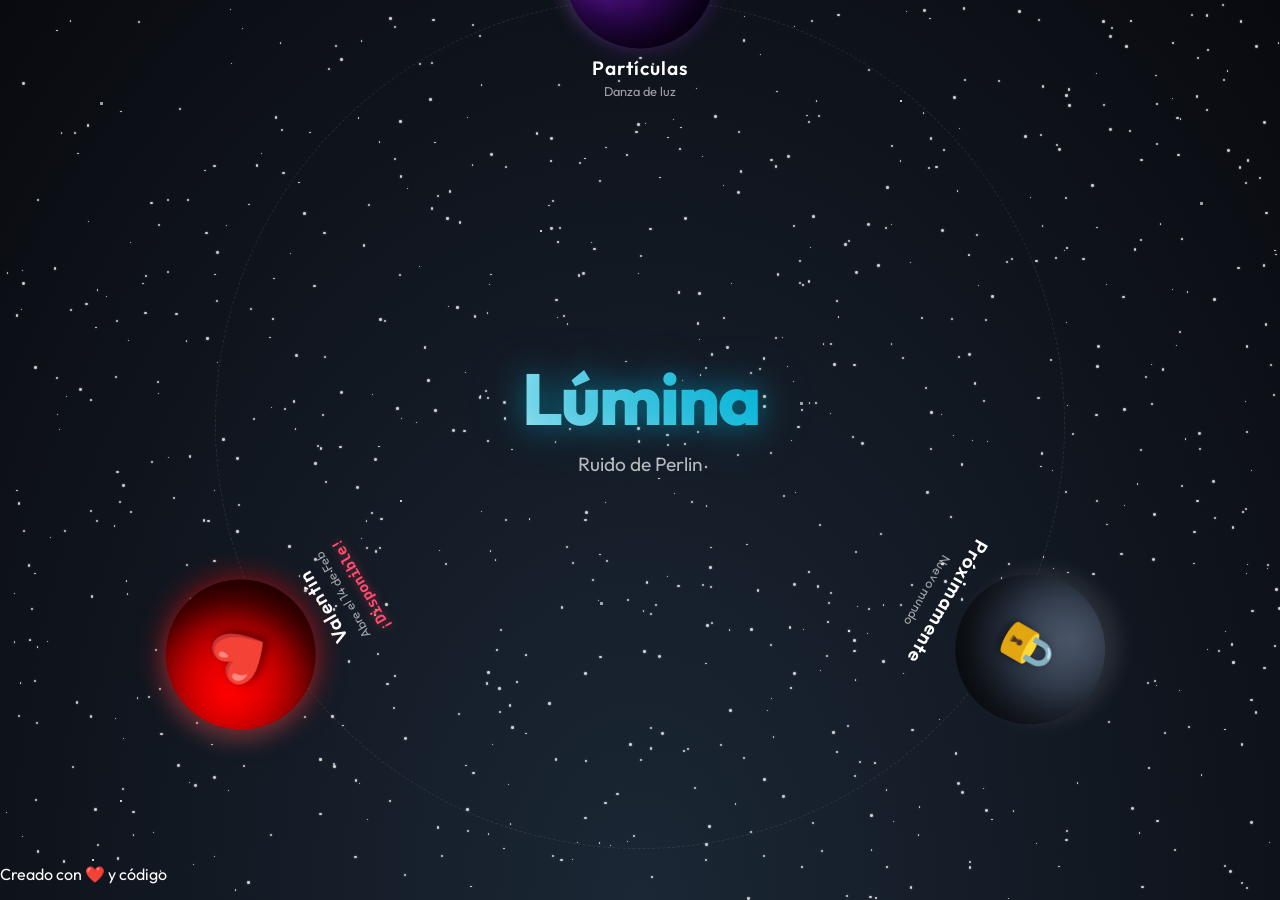
<file: index.html>
<!DOCTYPE html>
<html lang="es">

<head>
    <meta charset="UTF-8">
    <meta name="viewport" content="width=device-width, initial-scale=1.0">
    <title>Lúmina</title>
    <link rel="preconnect" href="https://fonts.googleapis.com">
    <link rel="preconnect" href="https://fonts.gstatic.com" crossorigin>
    <link href="https://fonts.googleapis.com/css2?family=Outfit:wght@300;400;600&display=swap" rel="stylesheet">
    <link rel="stylesheet" href="style.css?v=7">
</head>

<body>
    <div class="background-container">
        <div class="stars"></div>
        <div class="stars2"></div>
        <div class="shooting-star"></div>
        <div class="shooting-star"></div>
        <div class="shooting-star"></div>
        <div class="shooting-star"></div>
        <div class="shooting-star"></div>
        <div class="shooting-star"></div>
        <div class="shooting-star"></div>
        <div class="shooting-star"></div>
        <div class="shooting-star"></div>
        <div class="shooting-star"></div>
        <div id="micro-particles-container"></div>
    </div>

    <script>
        // Generar micro-partículas aleatorias
        const container = document.getElementById('micro-particles-container');
        const particleCount = 800;

        for (let i = 0; i < particleCount; i++) {
            const particle = document.createElement('div');
            particle.classList.add('micro-particle');

            // Posición aleatoria
            const x = Math.random() * 100;
            const y = Math.random() * 100;

            // Tamaño aleatorio para variedad visual
            const size = Math.random() * 2 + 1; // 1px a 3px
            particle.style.width = `${size}px`;
            particle.style.height = `${size}px`;

            // Duración y retraso aleatorios (más lento para un efecto calmado)
            const duration = 10 + Math.random() * 15; // 10s a 25s
            const delay = Math.random() * 10;

            particle.style.left = `${x}%`;
            particle.style.top = `${y}%`;
            particle.style.animationDuration = `${duration}s`;
            particle.style.animationDelay = `${delay}s`;

            container.appendChild(particle);
        }

        // Magical Transition Logic
        document.querySelectorAll('.planet-container').forEach(link => {
            link.addEventListener('click', function (e) {
                // Ignore if it's a locked planet
                if (!this.getAttribute('href') || this.classList.contains('is-locked')) return;

                e.preventDefault();
                const targetUrl = this.getAttribute('href');

                // Add transitioning class to the planet and body
                this.classList.add('is-transitioning');
                document.body.classList.add('entering-world');

                // Navigate after animation (synchronized with CSS transition)
                setTimeout(() => {
                    window.location.href = targetUrl;
                }, 1200);
            });
        });

        // Countdown Logic for Red Planet (Valentine's 2026)
        let notificationSent = false; // Flag to prevent multiple notifications

        function updateCountdown() {
            const now = new Date();
            // User requested: 12:00:00 AM del 14 de febrero del 2026
            const targetDate = new Date('2026-02-14T00:00:00');
            const diff = targetDate - now;

            const planetContainer = document.querySelector('.planet-3');
            const timerElement = document.getElementById('valentine-countdown');

            if (diff <= 0) {
                planetContainer.classList.remove('is-locked');
                timerElement.textContent = "¡Disponible!";

                // Trigger Notification only once
                if (!notificationSent) {
                    const phone = "TU_NUMERO_AQUI"; // Ejemplo: 34600000000
                    const apiKey = "TU_API_KEY_AQUI";
                    const message = encodeURIComponent("¡El Planeta Valentín en Lúmina acaba de abrirse! Míralo aquí: " + window.location.href);

                    if (phone !== "TU_NUMERO_AQUI" && apiKey !== "TU_API_KEY_AQUI") {
                        fetch(`https://api.callmebot.com/whatsapp.php?phone=${phone}&text=${message}&apikey=${apiKey}`)
                            .then(() => console.log("Notificación automatizada enviada"))
                            .catch(err => console.error("Error al enviar notificación:", err));
                    }
                    notificationSent = true;
                }
                return;
            }

            const hours = Math.floor(diff / (1000 * 60 * 60));
            const minutes = Math.floor((diff % (1000 * 60 * 60)) / (1000 * 60));
            const seconds = Math.floor((diff % (1000 * 60)) / 1000);

            // Format double digits
            const formattedTime = `${hours.toString().padStart(2, '0')}:${minutes.toString().padStart(2, '0')}:${seconds.toString().padStart(2, '0')}`;
            timerElement.textContent = formattedTime;
        }

        setInterval(updateCountdown, 1000);
        updateCountdown();
    </script>

    <main class="container">
        <div class="solar-system">
            <header class="sun-center">
                <h1>Lúmina</h1>
                <p>Ruido de Perlin</p>
            </header>

            <div class="orbit-ring">
                <!-- Planeta 1: Partículas -->
                <a href="particles/index.html" class="planet-container planet-1">
                    <div class="planet-content-wrapper">
                        <div class="planet planet-particles">
                            <div class="icon-overlay">✨</div>
                        </div>
                        <div class="planet-label">
                            <h3>Partículas</h3>
                            <p>Danza de luz</p>
                        </div>
                    </div>
                </a>

                <!-- Placeholder: Planeta Bloqueado -->
                <div class="planet-container planet-2 is-locked">
                    <div class="planet-content-wrapper">
                        <div class="planet planet-locked">
                            <div class="icon-overlay">🔒</div>
                        </div>
                        <div class="planet-label">
                            <h3>Próximamente</h3>
                            <p>Nuevo mundo</p>
                        </div>
                    </div>
                </div>

                <!-- Planeta 3: San Valentín (Red) -->
                <a href="valentine/index.html" class="planet-container planet-3 is-locked">
                    <div class="planet-content-wrapper">
                        <div class="planet planet-red">
                            <div class="icon-overlay">❤️</div>
                        </div>
                        <div class="planet-label">
                            <h3>Valentín</h3>
                            <p>Abre el 14 de Feb</p>
                            <span id="valentine-countdown" class="countdown-timer">00:00:00</span>
                        </div>
                    </div>
                </a>
            </div>
        </div>
    </main>

    <footer>
        <p>Creado con ❤️ y código</p>
    </footer>
</body>

</html>
</file>
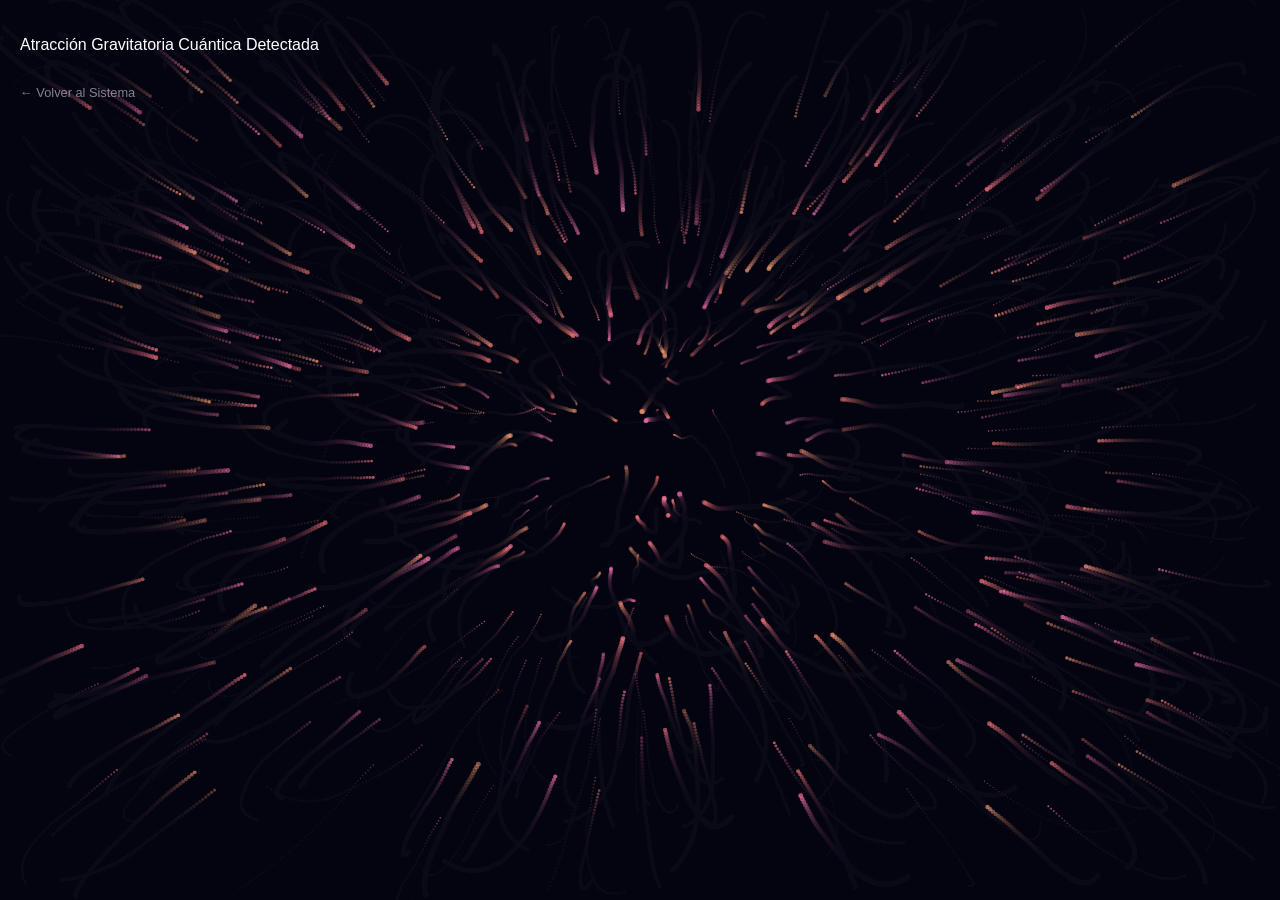
<file: valentine/index.html>
<!DOCTYPE html>
<html lang="es">

<head>
    <meta charset="UTF-8">
    <title>Planeta Valentín - Anomalía de Atracción</title>
    <link rel="stylesheet" href="style.css">
</head>

<body>
    <div id="ui-layer">
        <p>Atracción Gravitatoria Cuántica Detectada</p>
        <a href="../index.html" class="btn-back">← Volver al Sistema</a>
    </div>
    <canvas id="canvasValentin"></canvas>
    <script src="sketch.js"></script>
</body>

</html>
</file>
<file: style.css>
:root {
    --bg-color: #050a19;
    --text-color: #ffffff;
    --accent-color: #7b2cbf;
    --secondary-color: #3c096c;
    --glass-bg: rgba(255, 255, 255, 0.05);
    --glass-border: rgba(255, 255, 255, 0.1);
    --hover-bg: rgba(255, 255, 255, 0.1);
}

* {
    box-sizing: border-box;
}

html {
    overflow-x: hidden;
    width: 100%;
    height: 100%;
    /* Better vertical centering */
}

body {
    margin: 0;
    padding: 0;
    font-family: 'Outfit', sans-serif;
    background-color: var(--bg-color);
    color: var(--text-color);
    min-height: 100vh;
    min-height: -webkit-fill-available;
    /* Robust height on mobile */
    display: flex;
    flex-direction: column;
    overflow-x: hidden;
    width: 100%;
    position: relative;
}

/* Space Background */
.container {
    width: 100%;
    max-width: 1400px;
    margin: 0 auto;
    padding: 0 2rem;
    flex: 1;
    display: flex;
    flex-direction: column;
    align-items: center;
    justify-content: center;
    position: relative;
    z-index: 1;
    /* Removed overflow: hidden to allow planets to be visible */
}

/* Solar System Layout - Fluid System */
.solar-system {
    position: relative;
    width: 100%;
    min-height: 85vh;
    /* Increased height for full orbit visibility */
    display: flex;
    justify-content: center;
    align-items: center;
    /* Removed overflow: hidden to prevent clipping */
}

header {
    text-align: center;
    margin-bottom: 2rem;
    width: 100%;
    animation: fadeInDown 1s ease-out;
    z-index: 5;
}

header h1 {
    font-size: clamp(2.5rem, 8vw, 4.5rem);
    font-weight: 800;
    margin: 0;
    color: transparent;
    /* Needed for background-clip */
    letter-spacing: -2px;
    background: linear-gradient(45deg,
            #ffffff 0%,
            #90e0ef 25%,
            #00b4d8 50%,
            #03045e 75%,
            #ffffff 100%);
    background-size: 300% 300%;
    -webkit-background-clip: text;
    background-clip: text;
    animation: galaxyTitle 6s ease infinite alternate;
    text-shadow: 0 0 30px rgba(0, 180, 216, 0.5), 0 0 60px rgba(0, 180, 216, 0.3);
    position: relative;
}

@keyframes galaxyTitle {
    0% {
        background-position: 0% 50%;
        filter: drop-shadow(0 0 10px rgba(0, 180, 216, 0.4));
    }

    100% {
        background-position: 100% 50%;
        filter: drop-shadow(0 0 25px rgba(144, 224, 239, 0.8));
    }
}

header p {
    font-size: clamp(1rem, 3vw, 1.2rem);
    color: rgba(255, 255, 255, 0.7);
    margin-top: 0.5rem;
}

.background-container {
    position: fixed;
    top: 0;
    left: 0;
    width: 100%;
    height: 100%;
    z-index: -1;
    background: radial-gradient(ellipse at bottom, #1B2735 0%, #090A0F 100%);
    overflow: hidden;
}

.stars {
    width: 2px;
    height: 2px;
    background: transparent;
    box-shadow: 1744px 122px #FFF, 134px 1321px #FFF, 92px 859px #FFF, 540px 230px #FFF, 120px 800px #FFF, 900px 100px #FFF, 400px 500px #FFF;
    animation: animStar 150s linear infinite;
    /* Slowed down from 50s */
    opacity: 0.8;
}

.stars:after {
    content: " ";
    position: absolute;
    top: 2000px;
    width: 2px;
    height: 2px;
    background: transparent;
    box-shadow: 1744px 122px #FFF, 134px 1321px #FFF, 92px 859px #FFF, 540px 230px #FFF, 120px 800px #FFF, 900px 100px #FFF, 400px 500px #FFF;
}

.stars2 {
    width: 3px;
    height: 3px;
    background: transparent;
    box-shadow: 1500px 1000px #FFF, 800px 400px #FFF, 1200px 200px #FFF, 100px 100px #FFF, 600px 600px #FFF;
    animation: animStar 300s linear infinite;
    /* Slowed down from 100s */
    opacity: 0.6;
}

.stars2:after {
    content: " ";
    position: absolute;
    top: 2000px;
    width: 3px;
    height: 3px;
    background: transparent;
    box-shadow: 1500px 1000px #FFF, 800px 400px #FFF, 1200px 200px #FFF, 100px 100px #FFF, 600px 600px #FFF;
}

@keyframes animStar {
    from {
        transform: translateY(0px);
    }

    to {
        transform: translateY(-2000px);
    }
}

/* Realistic Shooting Stars */
.shooting-star {
    position: absolute;
    top: 50%;
    left: 50%;
    height: 1px;
    background: linear-gradient(to right, rgba(0, 0, 255, 0), rgba(95, 145, 255, 1));
    filter: drop-shadow(0 0 6px rgba(105, 155, 255, 1));
    animation: tail 5000ms ease-in-out infinite, shooting 5000ms ease-in-out infinite;
    opacity: 0;
    transform-origin: right;
}

.shooting-star::before {
    content: '';
    position: absolute;
    top: 50%;
    right: 0;
    height: 1px;
    background: linear-gradient(to right, rgba(0, 0, 255, 0), rgba(95, 145, 255, 1), rgba(0, 0, 255, 0));
    transform: translateY(-50%) scaleX(1.5);
    border-radius: 100%;
    animation: shining 5000ms ease-in-out infinite;
}

.shooting-star::after {
    /* Main star head */
    content: '';
    position: absolute;
    top: 50%;
    right: 0;
    height: 3px;
    width: 3px;
    background: #fff;
    border-radius: 50%;
    transform: translateY(-50%);
    box-shadow: 0 0 5px #fff, 0 0 10px #fff;
}

/* Randomize positions and speed for realism - Extended to 10 stars */
.shooting-star:nth-of-type(1) {
    top: 10%;
    left: 20%;
    animation-delay: 1000ms;
    animation-duration: 4000ms;
}

.shooting-star:nth-of-type(2) {
    top: 20%;
    left: 40%;
    animation-delay: 8000ms;
    animation-duration: 5500ms;
}

.shooting-star:nth-of-type(3) {
    top: -5%;
    left: 60%;
    animation-delay: 15000ms;
    animation-duration: 3500ms;
}

.shooting-star:nth-of-type(4) {
    top: 15%;
    left: 80%;
    animation-delay: 4000ms;
    animation-duration: 6000ms;
}

.shooting-star:nth-of-type(5) {
    top: 30%;
    left: 10%;
    animation-delay: 12000ms;
    animation-duration: 4500ms;
}

.shooting-star:nth-of-type(6) {
    top: 40%;
    left: 30%;
    animation-delay: 20000ms;
    animation-duration: 7000ms;
}

.shooting-star:nth-of-type(7) {
    top: 50%;
    left: 50%;
    animation-delay: 6000ms;
    animation-duration: 5000ms;
}

.shooting-star:nth-of-type(8) {
    top: 60%;
    left: 70%;
    animation-delay: 18000ms;
    animation-duration: 4800ms;
}

.shooting-star:nth-of-type(9) {
    top: 70%;
    left: 90%;
    animation-delay: 2000ms;
    animation-duration: 6500ms;
}

.shooting-star:nth-of-type(10) {
    top: 5%;
    left: 15%;
    animation-delay: 25000ms;
    animation-duration: 5200ms;
}

/* Mobile Responsive Shooting Stars */
@media (max-width: 768px) {
    .shooting-star:nth-of-type(1) {
        left: 5%;
        top: 10%;
    }

    .shooting-star:nth-of-type(2) {
        left: 10%;
        top: 20%;
    }

    .shooting-star:nth-of-type(3) {
        left: 15%;
        top: 0%;
    }

    .shooting-star:nth-of-type(4) {
        left: 20%;
        top: 15%;
    }

    .shooting-star:nth-of-type(5) {
        left: 25%;
        top: 30%;
    }

    .shooting-star:nth-of-type(6) {
        left: 10%;
        top: 40%;
    }

    .shooting-star:nth-of-type(7) {
        left: 5%;
        top: 50%;
    }

    .shooting-star:nth-of-type(8) {
        left: 15%;
        top: 60%;
    }

    .shooting-star:nth-of-type(9) {
        left: 20%;
        top: 70%;
    }

    .shooting-star:nth-of-type(10) {
        left: 5%;
        top: 5%;
    }

    @keyframes shooting {
        0% {
            transform: translateX(0) translateY(0) rotate(45deg);
            opacity: 1;
        }

        100% {
            /* Reduced distance for mobile to keep them in view longer/controlled */
            transform: translateX(400px) translateY(400px) rotate(45deg);
            opacity: 0;
        }
    }
}

/* Animations */
@keyframes tail {
    0% {
        width: 0;
        opacity: 0;
    }

    10% {
        width: 150px;
        opacity: 1;
    }

    100% {
        width: 0;
        opacity: 0;
    }
}

@keyframes shooting {
    0% {
        transform: translateX(0) translateY(0) rotate(45deg);
        opacity: 1;
    }

    100% {
        transform: translateX(800px) translateY(800px) rotate(45deg);
        opacity: 0;
    }
}

@keyframes shining {
    0% {
        width: 0;
    }

    50% {
        width: 30px;
    }

    100% {
        width: 0;
    }
}

/* The previous duplicate solar-system block was here, now removed */

.sun-center {
    position: absolute;
    z-index: 10;
    text-align: center;
    top: 50%;
    left: 50%;
    transform: translate(-50%, -50%);
    pointer-events: none;
    width: max-content;
    max-width: 90vw;
}

.orbit-ring {
    position: absolute;
    top: 50%;
    left: 50%;
    /* Reduced fluid diameter for better balance */
    /* Increased fluid diameter for better balance and clearance from title */
    --orbit-size: clamp(350px, 80vw, 850px);
    width: var(--orbit-size);
    height: var(--orbit-size);
    border: 1px dashed rgba(255, 255, 255, 0.1);
    border-radius: 50%;
    transform: translate(-50%, -50%);
    animation: orbitRotate 40s linear infinite;
}

/* Planet Containers */
.planet-container {
    position: absolute;
    top: 50%;
    left: 50%;
    width: auto;
    display: flex;
    flex-direction: column;
    align-items: center;
    text-decoration: none;
    color: white;
    transform-origin: center center;
}

/* Positioning Planets Fluently */
/* Positioning 3 Planets: 0, 120, 240 degrees */
.planet-container.planet-1 {
    transform: translate(-50%, -50%) rotate(0deg) translateY(calc(var(--orbit-size) / -2));
}

.planet-container.planet-2 {
    transform: translate(-50%, -50%) rotate(120deg) translateY(calc(var(--orbit-size) / -2));
}

.planet-container.planet-3 {
    transform: translate(-50%, -50%) rotate(240deg) translateY(calc(var(--orbit-size) / -2));
}

/* 
   Synchronized rotation: 
   The orbit-ring rotates at 40s. 
   We keep each planet container fixed at its orbital angle.
   The .planet-content-wrapper counter-rotates to keep the planet/label upright.
*/
.planet-content-wrapper {
    display: flex;
    flex-direction: column;
    align-items: center;
    text-align: center;
    /* We'll inherit the rotation to keep it upright */
}

/* Individual adjustments to keep them upright based on their start position */
.planet-container.planet-1 .planet-content-wrapper {
    animation: counterRotate 40s linear infinite;
}

.planet-container.planet-2 .planet-content-wrapper {
    animation: counterRotateWithOffset-120 40s linear infinite;
}

.planet-container.planet-3 .planet-content-wrapper {
    animation: counterRotateWithOffset-240 40s linear infinite;
}

/* Internal slow spin for the planet only (optional but adds magic) */
.planet-content-wrapper .planet {
    animation: planetAxisSpin 25s linear infinite;
    transform-origin: center center;
}

@keyframes planetAxisSpin {
    from {
        transform: rotate(0deg);
    }

    to {
        transform: rotate(360deg);
    }
}

@keyframes counterRotateWithOffset-120 {
    0% {
        transform: rotate(-120deg);
    }

    100% {
        transform: rotate(-480deg);
    }
}

@keyframes counterRotateWithOffset-240 {
    0% {
        transform: rotate(-240deg);
    }

    100% {
        transform: rotate(-600deg);
    }
}

/* Overriding the generic counterRotate to handle 3-planet individual orientation */
.planet-container>* {
    transform-origin: center center;
}

.planet {
    /* Reduced min size for small mobile screens */
    --p-size: clamp(70px, 15vw, 150px);
    width: var(--p-size);
    height: var(--p-size);
    border-radius: 50%;
    position: relative;
    box-shadow: inset -20px -20px 50px rgba(0, 0, 0, 0.8), 0 0 20px rgba(123, 44, 191, 0.4);
    transition: box-shadow 0.4s ease, transform 0.4s ease;
    margin-bottom: 0.5rem;
    display: flex;
    align-items: center;
    justify-content: center;
    overflow: visible;
    /* Changed for shockwave */
}

/* Shockwave effect */
.planet::before {
    content: '';
    position: absolute;
    top: 50%;
    left: 50%;
    width: 100%;
    height: 100%;
    border-radius: 50%;
    border: 2px solid var(--accent-color);
    transform: translate(-50%, -50%) scale(1);
    opacity: 0;
    pointer-events: none;
    z-index: 1;
}

.is-transitioning .planet::before {
    animation: shockwave 0.8s ease-out forwards;
}

@keyframes shockwave {
    0% {
        transform: translate(-50%, -50%) scale(1);
        opacity: 0.8;
    }

    100% {
        transform: translate(-50%, -50%) scale(3);
        opacity: 0;
    }
}

.planet::after {
    content: '';
    position: absolute;
    top: 0;
    left: 0;
    width: 100%;
    height: 100%;
    border-radius: 50%;
    box-shadow: -10px -10px 20px rgba(255, 255, 255, 0.1);
}

.planet-particles {
    background: radial-gradient(circle at 30% 30%, #7b2cbf, #3c096c, #10002b);
}

.planet-red {
    background: radial-gradient(circle at 30% 30%, #ff0101, #d00000, #370000);
    box-shadow: inset -20px -20px 50px rgba(0, 0, 0, 0.8), 0 0 30px rgba(255, 0, 0, 0.6);
}

.planet-locked,
.planet-container.is-locked .planet {
    background: radial-gradient(circle at 30% 30%, #4a5568, #2d3748, #1a202c);
    box-shadow: inset -20px -20px 50px rgba(0, 0, 0, 0.8);
    cursor: default;
}

/* Hover effects */
.planet-container:not(.is-locked):hover .planet-particles {
    box-shadow: inset -20px -20px 50px rgba(0, 0, 0, 0.8), 0 0 50px rgba(123, 44, 191, 0.8);
    transform: scale(1.1);
}

.planet-container:not(.is-locked):hover .planet-red {
    box-shadow: inset -20px -20px 50px rgba(0, 0, 0, 0.8), 0 0 50px rgba(255, 77, 109, 0.8);
    transform: scale(1.1);
}

.icon-overlay {
    font-size: clamp(1.5rem, 4vw, 3rem);
    z-index: 2;
    text-shadow: 0 4px 10px rgba(0, 0, 0, 0.5);
}

.planet-label {
    text-align: center;
    max-width: clamp(120px, 20vw, 200px);
    /* More flexible max-width */
    min-width: 80px;
}

.planet-label h3 {
    margin: 0;
    font-size: clamp(0.9rem, 2vw, 1.2rem);
    font-weight: 600;
    letter-spacing: 1px;
    margin-bottom: 0.2rem;
}

.planet-label p {
    margin: 0;
    font-size: clamp(0.7rem, 1.5vw, 0.8rem);
    color: rgba(255, 255, 255, 0.6);
}

.countdown-timer {
    display: block;
    margin-top: 5px;
    font-family: monospace;
    color: #ff4d6d;
    font-weight: 600;
    font-size: 0.9rem;
    text-shadow: 0 0 10px rgba(255, 77, 109, 0.5);
}

/* Animations */
@keyframes orbitRotate {
    0% {
        transform: translate(-50%, -50%) rotate(0deg);
    }

    100% {
        transform: translate(-50%, -50%) rotate(360deg);
    }
}

@keyframes counterRotate {

    /* We need to maintain the centering transform while counter-rotating */
    0% {
        transform: translate(-50%, -50%) rotate(0deg);
    }

    100% {
        transform: translate(-50%, -50%) rotate(-360deg);
    }
}

/* Responsive adjustments for very small heights */
@media (max-height: 500px) {
    .solar-system {
        height: 100vh;
    }

    .orbit-ring {
        --orbit-size: 60vh;
    }
}

/* Micro Particles Animation */
.micro-particle {
    position: absolute;
    background-color: rgba(255, 255, 255, 0.8);
    border-radius: 50%;
    pointer-events: none;
    box-shadow: 0 0 2px rgba(255, 255, 255, 0.5);
    animation-name: microFloat;
    animation-timing-function: linear;
    animation-iteration-count: infinite;
    z-index: 0;
}

@keyframes microFloat {
    0% {
        transform: translateY(0) translateX(0);
        opacity: 0;
    }

    10% {
        opacity: 0.8;
    }

    100% {
        transform: translateY(-100vh) translateX(20px);
        opacity: 0;
    }
}

/* Magical Transition Effects */
.entering-world {
    pointer-events: none;
    overflow: hidden;
}

.planet-container.is-transitioning {
    z-index: 9999;
}

.planet-container.is-transitioning .planet {
    animation: magicalExpand 1.2s cubic-bezier(0.7, 0, 0.3, 1) forwards;
    box-shadow: 0 0 100px #fff, 0 0 200px var(--accent-color);
}

.planet-container.is-transitioning .planet-label,
.planet-container.is-transitioning .icon-overlay {
    animation: fadeOut 0.3s ease forwards;
}

.entering-world .orbit-ring,
.entering-world .sun-center,
.entering-world .planet-container:not(.is-transitioning),
.entering-world footer,
.entering-world .background-container .stars,
.entering-world .background-container .stars2,
.entering-world .background-container .shooting-star {
    animation: fadeOut 0.4s ease forwards;
}

@keyframes magicalExpand {
    0% {
        transform: scale(1) rotate(0deg);
        filter: brightness(1) saturate(1) blur(0px);
    }

    30% {
        transform: scale(1.5) rotate(15deg);
        filter: brightness(2) saturate(1.8) blur(2px);
        box-shadow: 0 0 120px #fff, 0 0 240px var(--accent-color);
    }

    100% {
        transform: scale(80) rotate(45deg);
        filter: brightness(15) saturate(2.5) blur(0px);
        background: #fff;
    }
}

@keyframes fadeOut {
    to {
        opacity: 0;
        visibility: hidden;
    }
}

@keyframes fadeIn {
    from {
        opacity: 0;
    }

    to {
        opacity: 1;
    }
}
</file>
<file: valentine/style.css>
body,
html {
    margin: 0;
    padding: 0;
    overflow: hidden;
    background: radial-gradient(circle at 50% 50%, #1b002a 0%, #0a0a19 70%, #000000 100%);
    background-attachment: fixed;
    font-family: 'Segoe UI', Tahoma, Geneva, Verdana, sans-serif;
}

#ui-layer {
    position: absolute;
    top: 20px;
    left: 20px;
    color: white;
    z-index: 10;
    pointer-events: none;
}

h1 {
    margin: 0;
    font-weight: 300;
    letter-spacing: 5px;
    color: #ff4d6d;
    /* Rosa neón */
    text-shadow: 0 0 15px rgba(255, 77, 109, 0.6);
}

.btn-back {
    display: inline-block;
    margin-top: 15px;
    color: rgba(255, 255, 255, 0.5);
    text-decoration: none;
    font-size: 0.8rem;
    pointer-events: auto;
    transition: 0.3s;
}

.btn-back:hover {
    color: #ff4d6d;
}

canvas {
    display: block;
}
</file>
